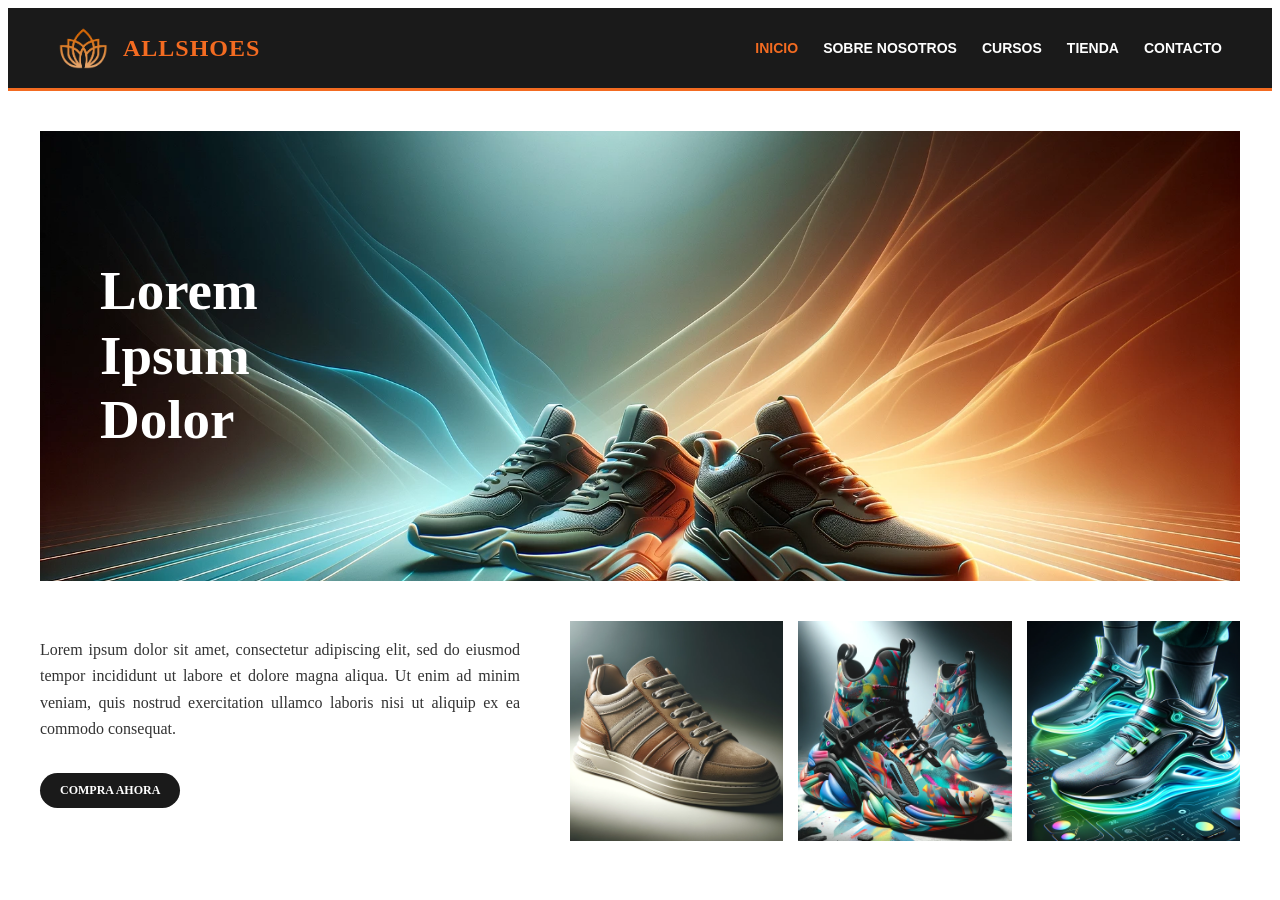
<file: index.html>
<!-- Adriel Santos Franquet -->
<!DOCTYPE html>
<html lang="es">
<head>
    <meta charset="UTF-8">
    <title>AllShoes - Inicio</title>
    <link rel="stylesheet" href="CSS/estilos.css">
</head>
<body>
    <header>
        <div class="logo-contenedor">
            
            <img src="Imagenes/Logos/Logo.png" alt="Logo AllShoes" class="logo-img">
            <span class="logo-texto">ALLSHOES</span>
        </div>
        <nav>
            <ul>
                
                <li><a href="index.html" class="activo">Inicio</a></li>
                <li><a href="sobre_nosotros.html">Sobre Nosotros</a></li>
                <li><a href="cursos.html">Cursos</a></li>
                <li><a href="tienda.html">Tienda</a></li>
                <li><a href="contacto.html">Contacto</a></li>
            </ul>
        </nav>
    </header>

    <main>
        <div class="Foto">
            <img src="Imagenes/Carroussel/Carroussel-1.webp" alt="Zapatillas AllShoes" class="Foto-img">

            <div class="Foto-overlay">
                <h2>Lorem<br>Ipsum<br>Dolor</h2>
            </div>
        </div>

        <section class="bottom-content">
            <div class="bottom-left">
                <p>Lorem ipsum dolor sit amet, consectetur adipiscing elit, sed do eiusmod tempor incididunt ut labore et dolore magna aliqua. Ut enim ad minim veniam, quis nostrud exercitation ullamco laboris nisi ut aliquip ex ea commodo consequat.</p>
                <a href="tienda.html" class="boton">COMPRA AHORA</a>
            </div>
            
            <div class="bottom-right">
              
                <img src="Imagenes/Articulos/Articulo-1.webp" alt="Zapato extra 1">
                <img src="Imagenes/Articulos/Articulo-2.webp" alt="Zapato extra 2">
                <img src="Imagenes/Articulos/Articulo-3.webp" alt="Zapato extra 3">
            </div>
        </section>
    </main>
</body>
</html>
</file>
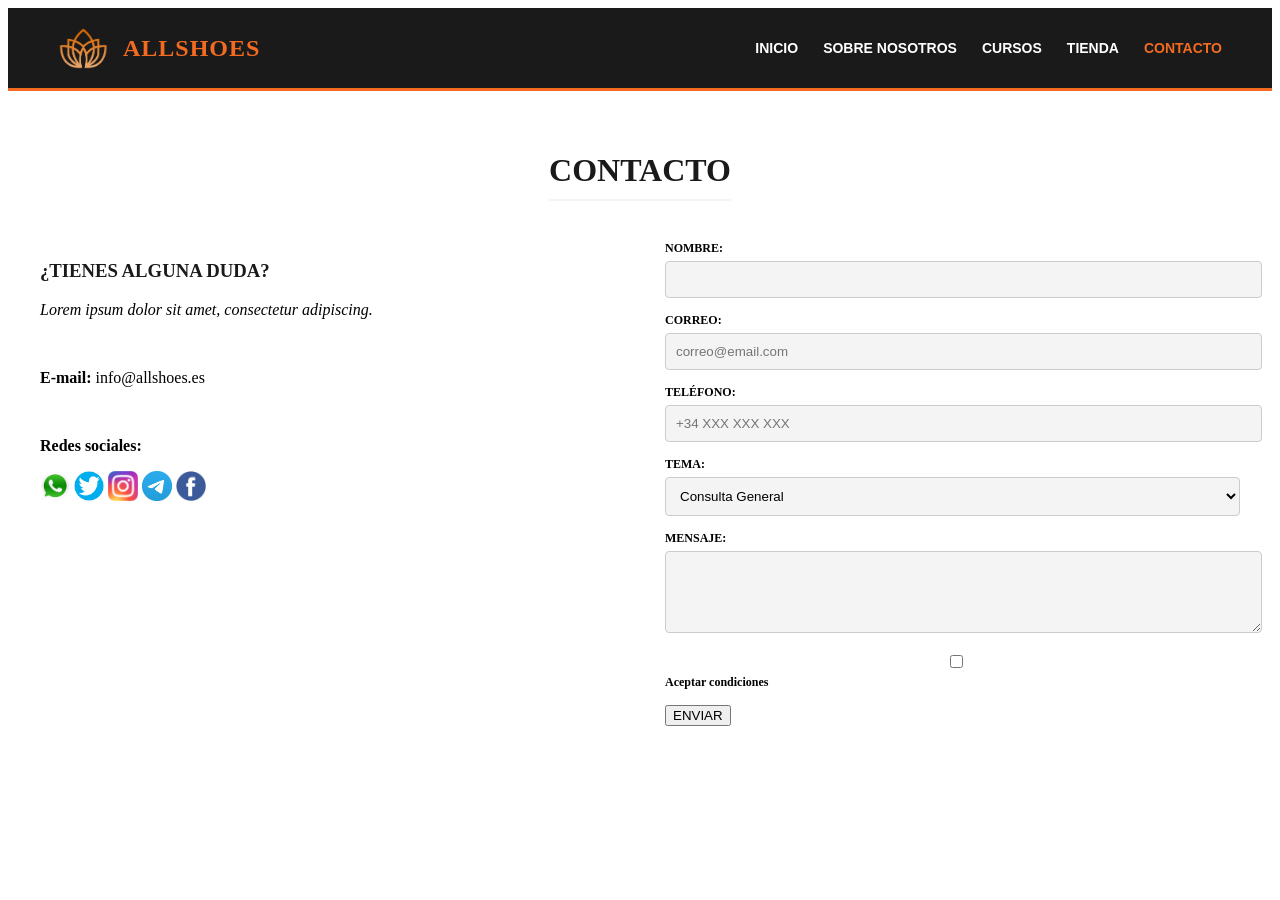
<file: contacto.html>
<!-- Adriel Santos Franquet -->
<!DOCTYPE html>
<html lang="es">
<head>
    <meta charset="UTF-8">
    <title>AllShoes - Contacto</title>
    <link rel="stylesheet" href="CSS/estilos.css">
</head>
<body>
    <header>
        <div class="logo-contenedor">
            <img src="Imagenes/Logos/Logo.png" alt="Logo AllShoes" class="logo-img">
            <span class="logo-texto">ALLSHOES</span>
        </div>
        <nav>
            <ul>
                <li><a href="index.html">Inicio</a></li>
                <li><a href="sobre_nosotros.html">Sobre Nosotros</a></li>
                <li><a href="cursos.html">Cursos</a></li>
                <li><a href="tienda.html">Tienda</a></li>
                <li><a href="contacto.html" class="activo">Contacto</a></li>
            </ul>
        </nav>
    </header>

    <main>
        <div style="text-align: center;"><h1 class="titulo-seccion">CONTACTO</h1></div>

        <div class="contacto-container">
            <div class="contacto-info">
                <h3>¿TIENES ALGUNA DUDA?</h3>
                <p><em>Lorem ipsum dolor sit amet, consectetur adipiscing.</em></p>
                <br>
                <p><strong>E-mail:</strong> info@allshoes.es</p>
                <br>
                <p><strong>Redes sociales:</strong></p>
                <div class="social-icons-row">
                    <a href="#"><img src="Imagenes/RedesSociales/whatsapp-logo.png" alt="WhatsApp" class="logos-sociales"></a>
                    <a href="#"><img src="Imagenes/RedesSociales/twitter-icon.png" alt="Twitter" class="logos-sociales"></a>
                    <a href="#"><img src="Imagenes/RedesSociales/instagram-logo.png" alt="Instagram" class="logos-sociales"></a>
                    <a href="#"><img src="Imagenes/RedesSociales/telegram-icon.png" alt="Telegram" class="logos-sociales"></a>
                    <a href="#"><img src="Imagenes/RedesSociales/facebook-icon.png" alt="Facebook" class="logos-sociales"></a>
                </div>
            </div>

            <div class="contacto-form">
                <form action="#" method="post">
                    <div class="form-group">
                        <label for="nombre">NOMBRE:</label>
                        <input type="text" id="nombre" name="nombre" required>
                    </div>
                    <div class="form-group">
                        <label for="correo">CORREO:</label>
                        <input type="email" id="correo" name="correo" placeholder="correo@email.com" required>
                    </div>
                    <div class="form-group">
                        <label for="telefono">TELÉFONO:</label>
                        <input type="tel" id="telefono" name="telefono" placeholder="+34 XXX XXX XXX">
                    </div>
                    <div class="form-group">
                        <label for="tema">TEMA:</label>
                        <select id="tema" name="tema">
                            <option value="general">Consulta General</option>
                            <option value="pedidos">Pedidos</option>
                            <option value="devoluciones">Devoluciones</option>
                        </select>
                    </div>
                    <div class="form-group">
                        <label for="mensaje">MENSAJE:</label>
                        <textarea id="mensaje" name="mensaje" rows="4"></textarea>
                    </div>
                    <div class="form-group">
                        <input type="checkbox" id="condiciones" name="condiciones">
                        <label for="condiciones" style="display:inline;">Aceptar condiciones</label>
                    </div>
                    <button type="submit" class="btn">ENVIAR</button>
                </form>
            </div>
        </div>
    </main>
</body>
</html>
</file>
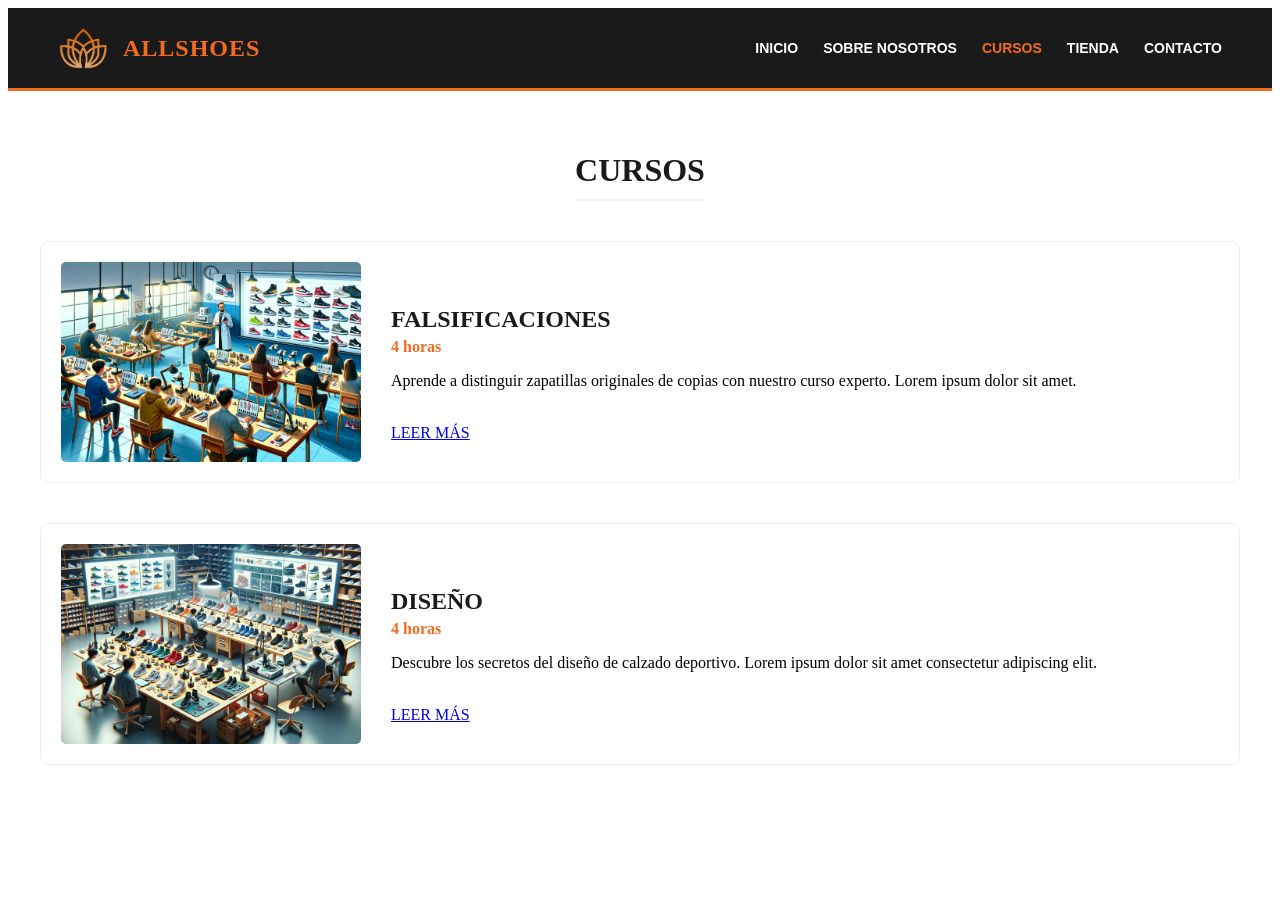
<file: cursos.html>
<!-- Adriel Santos Franquet -->
<!DOCTYPE html>
<html lang="es">
<head>
    <meta charset="UTF-8">
    <title>AllShoes - Cursos</title>
    <link rel="stylesheet" href="CSS/estilos.css">
</head>
<body>
    <header>
        <div class="logo-contenedor">
            <img src="Imagenes/Logos/Logo.png" alt="Logo AllShoes" class="logo-img">
            <span class="logo-texto">ALLSHOES</span>
        </div>
        <nav>
            <ul>
                <li><a href="index.html">Inicio</a></li>
                <li><a href="sobre_nosotros.html">Sobre Nosotros</a></li>
                <li><a href="cursos.html" class="activo">Cursos</a></li>
                <li><a href="tienda.html">Tienda</a></li>
                <li><a href="contacto.html">Contacto</a></li>
            </ul>
        </nav>
    </header>

    <main>
        <div style="text-align: center;"><h1 class="titulo-seccion">CURSOS</h1></div>

        <!-- Curso 1 -->
        <article class="curso-contenedor">
            <img src="Imagenes/Cursos/Curso-2.webp" alt="Curso Falsificaciones" class="curso-img">
            <div class="curso-info">
                <h3>FALSIFICACIONES</h3>
                <span class="duracion">4 horas</span>
                <p>Aprende a distinguir zapatillas originales de copias con nuestro curso experto. Lorem ipsum dolor sit amet.</p>
                <br>
                <a href="#" class="btn">LEER MÁS</a>
            </div>
        </article>

        <!-- Curso 2 -->
        <article class="curso-contenedor">
            <img src="Imagenes/Cursos/Curso-1.webp" alt="Curso Diseño" class="curso-img">
            <div class="curso-info">
                <h3>DISEÑO</h3>
                <span class="duracion">4 horas</span>
                <p>Descubre los secretos del diseño de calzado deportivo. Lorem ipsum dolor sit amet consectetur adipiscing elit.</p>
                <br>
                <a href="#" class="btn">LEER MÁS</a>
            </div>
        </article>
    </main>
</body>
</html>
</file>
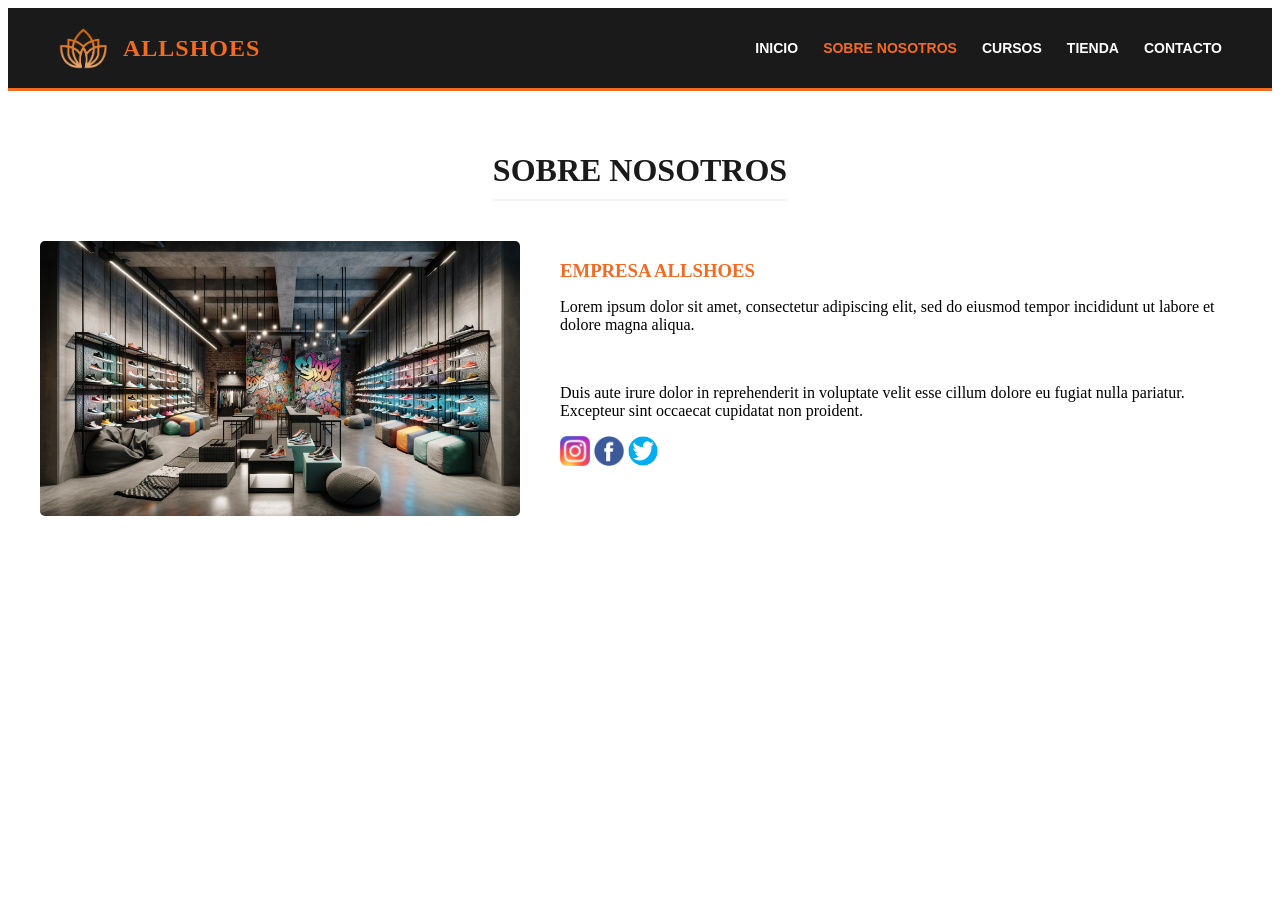
<file: sobre_nosotros.html>
<!-- Adriel Santos Franquet -->
<!DOCTYPE html>
<html lang="es">
<head>
    <meta charset="UTF-8">
    <title>AllShoes - Sobre Nosotros</title>
    <link rel="stylesheet" href="CSS/estilos.css">
</head>
<body>
    <header>
        <div class="logo-contenedor">
            <img src="Imagenes/Logos/Logo.png" alt="Logo AllShoes" class="logo-img">
            <span class="logo-texto">ALLSHOES</span>
        </div>
        <nav>
            <ul>
                <li><a href="index.html">Inicio</a></li>
                <li><a href="sobre_nosotros.html" class="activo">Sobre Nosotros</a></li>
                <li><a href="cursos.html">Cursos</a></li>
                <li><a href="tienda.html">Tienda</a></li>
                <li><a href="contacto.html">Contacto</a></li>
            </ul>
        </nav>
    </header>

    <main>
        <div style="text-align: center;"><h1 class="titulo-seccion">SOBRE NOSOTROS</h1></div>

        <div class="nosotros-container">
            <img src="Imagenes/Tienda/Tienda-1.webp" alt="Interior Tienda" class="nosotros-img">
            
            <div class="nosotros-text">
                <h3>EMPRESA ALLSHOES</h3>
                <p>Lorem ipsum dolor sit amet, consectetur adipiscing elit, sed do eiusmod tempor incididunt ut labore et dolore magna aliqua.</p>
                <br>
                <p>Duis aute irure dolor in reprehenderit in voluptate velit esse cillum dolore eu fugiat nulla pariatur. Excepteur sint occaecat cupidatat non proident.</p>

                <div class="social-icons-row">
                    <a href="#"><img src="Imagenes/RedesSociales/instagram-logo.png" alt="Instagram" class="logos-sociales"></a>
                    <a href="#"><img src="Imagenes/RedesSociales/facebook-icon.png" alt="Facebook" class="logos-sociales"></a>
                    <a href="#"><img src="Imagenes/RedesSociales/twitter-icon.png" alt="Twitter" class="logos-sociales"></a>
                </div>
            </div>
        </div>
    </main>
</body>
</html>
</file>
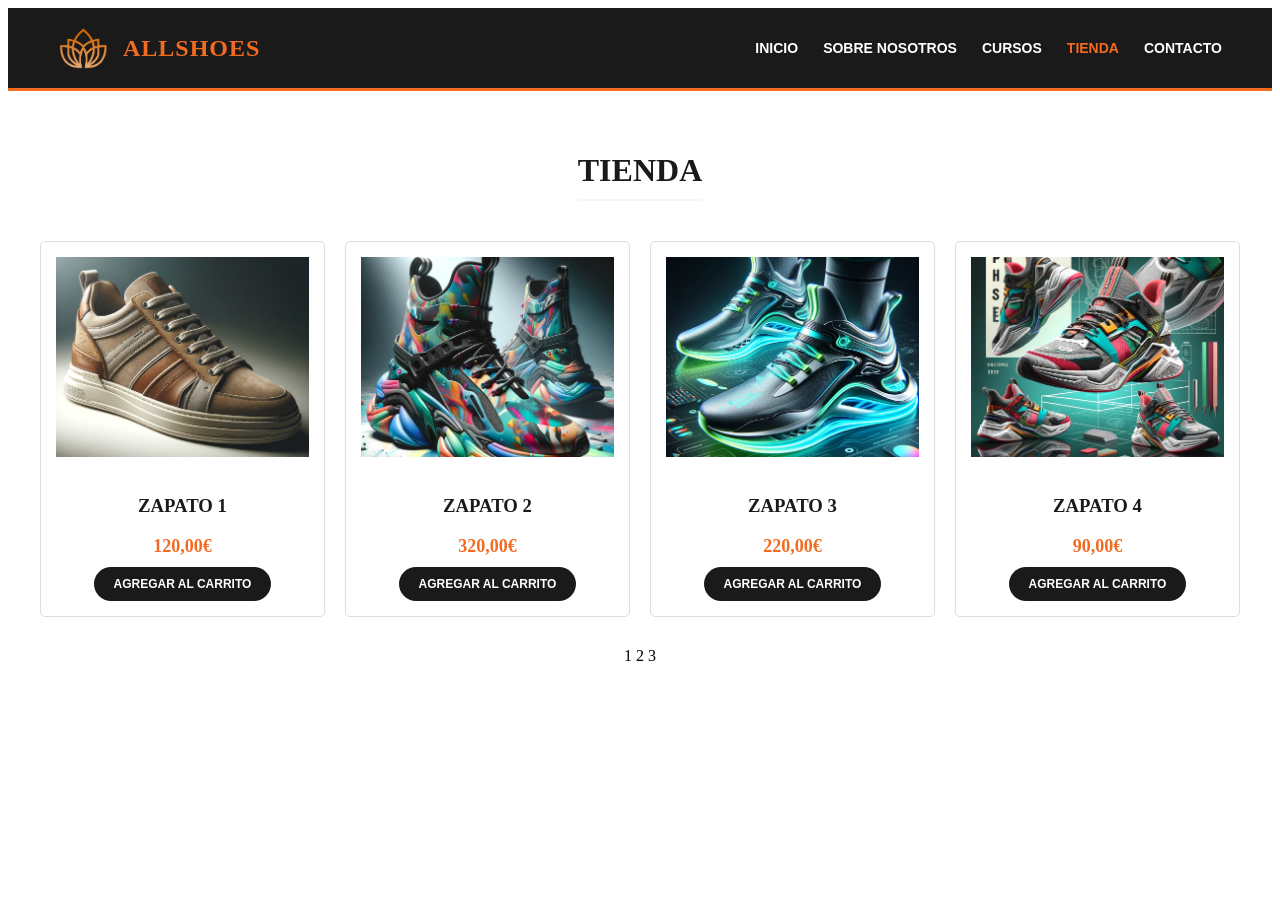
<file: tienda.html>
<!-- Adriel Santos Franquet -->
<!DOCTYPE html>
<html lang="es">
<head>
    <meta charset="UTF-8">
    <title>AllShoes - Tienda</title>
    <link rel="stylesheet" href="CSS/estilos.css">
</head>
<body>
    <header>
        <div class="logo-contenedor">
            <img src="Imagenes/Logos/Logo.png" alt="Logo AllShoes" class="logo-img">
            <span class="logo-texto">ALLSHOES</span>
        </div>
        <nav>
            <ul>
                <li><a href="index.html">Inicio</a></li>
                <li><a href="sobre_nosotros.html">Sobre Nosotros</a></li>
                <li><a href="cursos.html">Cursos</a></li>
                <li><a href="tienda.html" class="activo">Tienda</a></li>
                <li><a href="contacto.html">Contacto</a></li>
            </ul>
        </nav>
    </header>

    <main>
        <div style="text-align: center;"><h1 class="titulo-seccion">TIENDA</h1></div>

        <div class="productos-grid">
            <!-- Producto 1 -->
            <div class="productos">
                <img src="Imagenes/Articulos/Articulo-1.webp" alt="Zapato 1" class="producto-img">
                <h3>ZAPATO 1</h3>
                <span class="precio">120,00€</span>
                <button class="boton">AGREGAR AL CARRITO</button>
            </div>
            <!-- Producto 2 -->
            <div class="productos">
                <img src="Imagenes/Articulos/Articulo-2.webp" alt="Zapato 2" class="producto-img">
                <h3>ZAPATO 2</h3>
                <span class="precio">320,00€</span>
                <button class="boton">AGREGAR AL CARRITO</button>
            </div>
            <!-- Producto 3 -->
            <div class="productos">
                <img src="Imagenes/Articulos/Articulo-3.webp" alt="Zapato 3" class="producto-img">
                <h3>ZAPATO 3</h3>
                <span class="precio">220,00€</span>
                <button class="boton">AGREGAR AL CARRITO</button>
            </div>
            <!-- Producto 4 -->
            <div class="productos">
                <img src="Imagenes/Articulos/Articulo-4.webp" alt="Zapato 4" class="producto-img">
                <h3>ZAPATO 4</h3>
                <span class="precio">90,00€</span>
                <button class="boton">AGREGAR AL CARRITO</button>
            </div>
        </div>
        
        <div class="num">
            1 2 3
        </div>
    </main>
</body>
</html>
</file>
<file: CSS/estilos.css>
/* Adriel Santos Franquet */
/* RESET Y VARIABLES */
:root {
    --color-naranja: #F36B21; 
    --color-negro: #1A1A1A;
    --color-gris-claro: #F4F4F4;
    --color-texto: #333;
}

/* ===========================
   CABECERA
=========================== */
header {
    background-color: var(--color-negro);
    padding: 15px 50px;
    display: flex;
    justify-content: space-between;
    align-items: center;
    border-bottom: 3px solid var(--color-naranja);
}

.logo-contenedor {
    display: flex;
    align-items: center;
    gap: 15px;
}

.logo-img {
    height: 50px;
}

.logo-texto {
    color: var(--color-naranja);
    font-size: 24px;
    font-weight: bold;
    letter-spacing: 1px;
}

nav ul {
    list-style: none;
    display: flex;
    gap: 25px;
}

nav a {
    text-decoration: none;
    color: white;
    font-size: 14px;
    font-weight: bold;
    text-transform: uppercase;
    transition: color 0.3s;
    font-family: "Arial", sans-serif;
}

nav a:hover, nav a.activo {
    color: var(--color-naranja);
}

/* ===========================
   ESTILOS COMUNES
=========================== */
main {
    max-width: 1200px;
    margin: 0 auto;
    padding: 40px 20px;
}

h1, h2, h3 {
    text-transform: uppercase;
    color: var(--color-negro);
}

.titulo-seccion {
    text-align: center;
    font-size: 32px;
    margin-bottom: 40px;
    border-bottom: 2px solid var(--color-gris-claro);
    padding-bottom: 10px;
    display: inline-block;
}

/* BOTONES */
.boton {
    display: inline-block;
    background-color: var(--color-negro);
    color: white;
    padding: 10px 20px;
    text-decoration: none;
    font-weight: bold;
    border-radius: 20px;
    text-transform: uppercase;
    font-size: 12px;
    border: none;
    cursor: pointer;
    transition: background 0.3s;
}

.boton:hover {
    background-color: var(--color-naranja);
}

/* ===========================
INDEX (INICIO)
=========================== */


.Foto {
    position: relative;
    width: 100%;
    line-height: 0;
    margin-bottom: 40px; 
}

.Foto-img {
    width: 100%;
    height: 450px;
    object-fit: cover;
    display: block;
    border-radius: 0; 
    background-color: #cccccc;
}

.Foto-overlay {
    position: absolute;
    inset: 0;
    display: flex;
    align-items: center;
    padding-left: 5%;
    line-height: normal;
}

.Foto-overlay h2 {
    color: #ffffff;
    font-size: 55px;
    font-weight: 700;
    line-height: 1.18;
    margin: 0;
    text-transform: none; 
}

/* SECCIÓN INFERIOR DEL INDEX */
.bottom-content {
    display: flex;
    align-items: flex-start;
    gap: 50px;
}

.bottom-left {
    flex: 0 0 40%;
    max-width: 40%;
}

.bottom-left p {
    font-size: 16px;
    color: #333333;
    line-height: 1.65;
    text-align: justify;
    margin-bottom: 30px;
}

.bottom-right {
    flex: 1;
    display: grid;
    grid-template-columns: repeat(3, 1fr);
    gap: 15px;
}

.bottom-right img {
    width: 100%;
    height: 220px;
    object-fit: cover;
    background-color: #cccccc;
}

/* ===========================
   SOBRE NOSOTROS
=========================== */
.nosotros-container {
    display: flex;
    gap: 40px;
}

.nosotros-img {
    width: 40%;
    border-radius: 5px;
    object-fit: cover;
}

.nosotros-text {
    width: 60%;
}

.nosotros-text h3 {
    color: var(--color-naranja);
    margin-bottom: 15px;
}

.logos-sociales-row {
    margin-top: 20px;
    display: flex;
    gap: 15px;
}

.logos-sociales {
    width: 30px;
    height: 30px;
    transition: transform 0.2s;
}

.logos-sociales:hover {
    transform: scale(1.1);
}

/* ===========================
   CURSOS
=========================== */
.curso-contenedor {
    display: flex;
    gap: 30px;
    margin-bottom: 40px;
    background: white;
    border: 1px solid #eee;
    padding: 20px;
    border-radius: 8px;
    align-items: center;
}

.curso-img {
    width: 300px;
    height: 200px;
    object-fit: cover;
    border-radius: 5px;
}

.curso-info h3 {
    font-size: 24px;
    margin-bottom: 5px;
}

.duracion {
    font-weight: bold;
    color: var(--color-naranja);
    margin-bottom: 15px;
    display: block;
}

/* ===========================
   TIENDA
=========================== */
.productos-grid {
    display: grid;
    grid-template-columns: repeat(4, 1fr);
    gap: 20px;
}

.productos {
    border: 1px solid #ddd;
    padding: 15px;
    text-align: center;
    border-radius: 5px;
    transition: box-shadow 0.3s;
}

.productos:hover {
    box-shadow: 0 5px 15px rgba(0,0,0,0.1);
}

.producto-img {
    width: 100%;
    height: 200px;
    object-fit: cover;
    margin-bottom: 15px;
}

.precio {
    font-size: 18px;
    font-weight: bold;
    color: var(--color-naranja);
    margin: 10px 0;
    display: block;
}

/* ===========================
   CONTACTO
=========================== */
.contacto-container {
    display: flex;
    gap: 50px;
}

.contacto-info, .contacto-form {
    flex: 1;
}

.form-group {
    margin-bottom: 15px;
}

.form-group label {
    display: block;
    font-weight: bold;
    margin-bottom: 5px;
    font-size: 12px;
}

.form-group input, .form-group select, .form-group textarea {
    width: 100%;
    padding: 10px;
    border: 1px solid #ccc;
    border-radius: 4px;
    background-color: var(--color-gris-claro);
}

.num{
text-align: center; 
margin-top: 30px;
}
</file>
